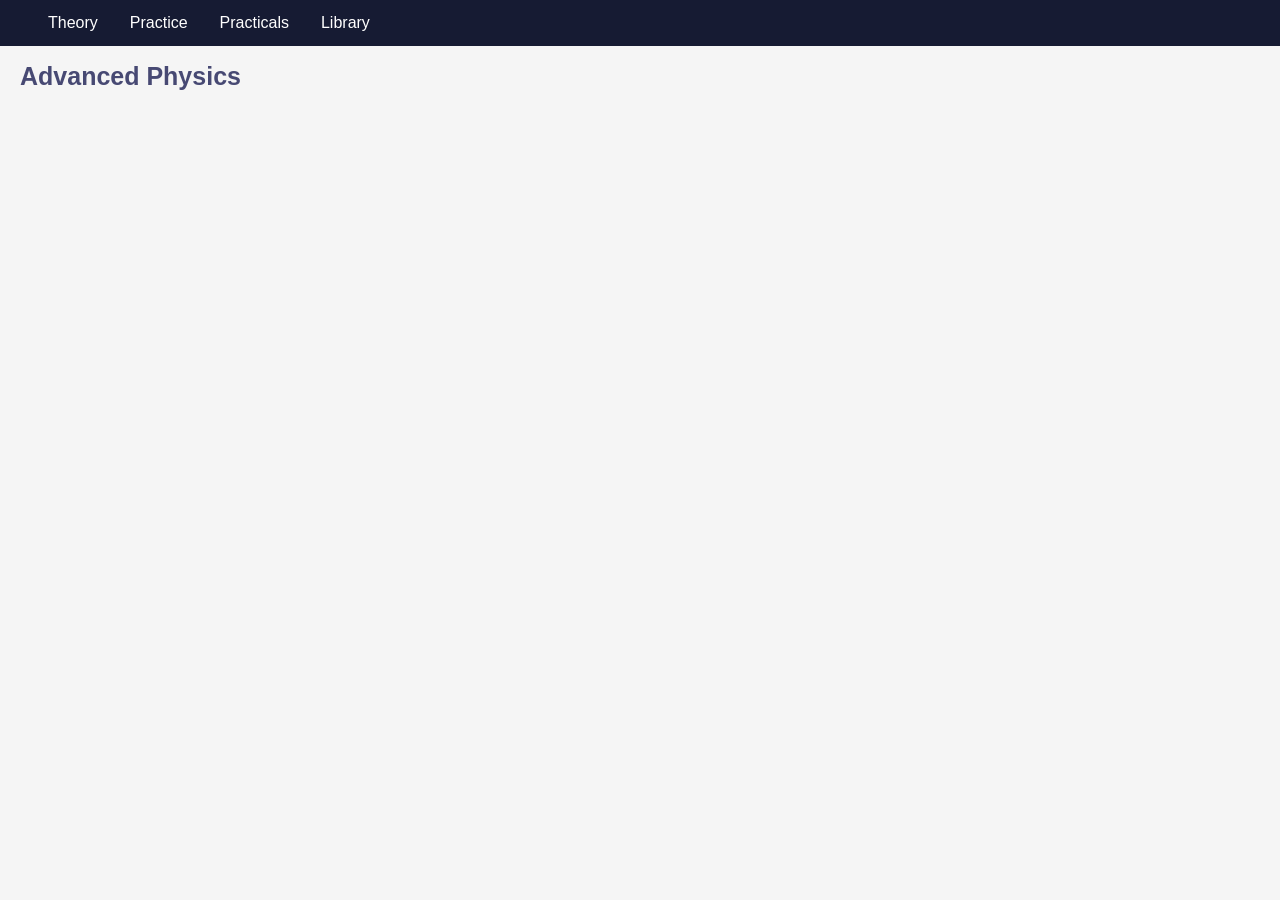
<file: index.html>
<!DOCTYPE html>
<html lang="en">
<head>
    <title>Advanced Physics</title>
    <meta name="viewport" content="width=device-width, initial-scale=1">
    <link rel="stylesheet" href="stylepage2.css">
<!--    <link rel="stylesheet" href="https://cdnjs.cloudflare.com/ajax/libs/font-awesome/4.7.0/css/font-awesome.min.css">-->
    <style>
        .exam-dates{
        height: 80vh;
        display: flex;
        flex-direction: column;
        gap: 10%;
        margin: 1rem;
        margin-bottom: auto;
        margin-top: 10vh;
        }

      p {
        text-align: center;
        color: #810541;
        font-size: 50px;
        margin-top: 0px;
        margin: 0;
        @media (max-width: 800px){
            font-size: 28px;
            }
        }
      h2 {
        color: #474973;
        text-align: center;
        font-size: 60px;
        font-weight: 800;
        margin: 0;
        @media (max-width: 800px){
            font-size: 40px;
            }
        }
      h1 {
        color: #474973;
        font-size: 25px;
        margin: 0;
        margin-top: 1rem;
        @media (max-width: 800px){
            font-size: 18px;
            }
        }
      h3 {
        text-align: center;
        color: #474973;
        font-size: 20px;
        margin: 0;
        }
      h4 {
        text-align: center;
        color: #FF0000;
        font-size: 35px;
        margin: 0;
        }
      h5 {
        text-align: center;
        color: #4E5180;
        font-size: 30px;
        margin: 0;
        }
      h6 {
        text-align: center;
        color: #4E5180;
        font-size: 25px;
        margin: 0;
        }

    </style>
</head>
<body style="background-color:#f5f5f5;">

<div class="navbar">
    <a href="#"></a>
    <div class="dropdown">
        <button class="dropbtn">Theory
            <i class="fa fa-caret-down"></i>
        </button>
<!--        <div class="dropdown-content">-->
<!--            <a href="Content1.html">Knowledge organisers</a>-->
<!--            <a href="Checklists-paper-1.html">Checklists</a>-->
<!--            <a href="lessonslinks1.html">BBC Bitesize lessons</a>-->
<!--            <a href="flashcardsmain1.html">Flashcards</a>-->
<!--&lt;!&ndash;            <a href="#">MCQ</a>&ndash;&gt;-->
<!--            <a href="questionsbytopic1F.html">PPQ by topic F</a>-->
<!--            <a href="questionsbytopic1H.html">PPQ by topic H</a>-->
<!--            <a href="videosmain1.html">Videos</a>-->
<!--            <a href="Topic-booklets-F-1.html">Topic booklets FOUNDATION</a>-->
<!--            <a href="Topic-booklets-H-1.html">Topic booklets HIGHER</a>-->
<!--            <a href="starter-slides-list-paper-1.html">Starter slides</a>-->
<!--            <a href="lessonlinksp1.html">Lessons</a>-->
<!--&lt;!&ndash;            <a href="#">Core practicals</a>&ndash;&gt;-->
<!--        </div>-->
    </div>

    <div class="dropdown">
        <button class="dropbtn">Practice
            <i class="fa fa-caret-down"></i>
        </button>
                <div class="dropdown-content">
                    <a href="practice-measurement.html">Measurement</a>
        <!--            <a href="Checklists-paper-1.html">Checklists</a>-->
        <!--            <a href="lessonslinks1.html">BBC Bitesize lessons</a>-->
        <!--            <a href="flashcardsmain1.html">Flashcards</a>-->
        <!--&lt;!&ndash;            <a href="#">MCQ</a>&ndash;&gt;-->
        <!--            <a href="questionsbytopic1F.html">PPQ by topic F</a>-->
        <!--            <a href="questionsbytopic1H.html">PPQ by topic H</a>-->
        <!--            <a href="videosmain1.html">Videos</a>-->
        <!--            <a href="Topic-booklets-F-1.html">Topic booklets FOUNDATION</a>-->
        <!--            <a href="Topic-booklets-H-1.html">Topic booklets HIGHER</a>-->
        <!--            <a href="starter-slides-list-paper-1.html">Starter slides</a>-->
        <!--            <a href="lessonlinksp1.html">Lessons</a>-->
        <!--&lt;!&ndash;            <a href="#">Core practicals</a>&ndash;&gt;-->
                </div>
    </div>

    <div class="dropdown">
        <button class="dropbtn">Practicals
            <i class="fa fa-caret-down"></i>
        </button>
        <div class="dropdown-content">
        <!--foreach (var paper in Past-paper-2016){
        <a href="@paper.Url">@paper.Name</a>>
        -->

<!--            <a href="Content2.html">Knowledge organisers</a>-->
<!--            <a href="Checklists-paper-2.html">Checklists</a>-->
<!--            <a href="lessonslinks2.html">BBC Bitesize lessons</a>-->
<!--            <a href="flashcardsmain2.html">Flashcards</a>-->
<!--            <a href="questionsbytopic2F.html">PPQ by topic F</a>-->
<!--            <a href="questionsbytopic2H.html">PPQ by topic H</a>-->
<!--            <a href="videosmain2.html">Videos</a>-->
<!--            <a href="Topic-booklets-F-2.html">Topic booklets FOUNDATION</a>-->
<!--            <a href="Topic-booklets-H-2.html">Topic booklets HIGHER</a>-->
<!--            <a href="starter-slides-list-paper-2.html">Starter slides</a>-->
<!--            <a href="lessonlinksp2.html">Lessons</a>-->
<!--            <a href="#">Topic booklets FOUNDATION</a>-->
            <!--            <a href="#">MCQ</a>-->
            <!--            <a href="#">Core practicals</a>-->
        </div>
    </div>

<!--    <a href="past-papers.html">Past papers</a>-->

    <div class="dropdown">
        <button class="dropbtn">Library
            <i class="fa fa-caret-down"></i>
        </button>
        <div class="dropdown-content">
            <a href="library/Cambridge-International-AS-and-A-Level-Physics-Coursebook-by-David-Sang-Graham-Jones-Gurinder-Chadha-and-Richard-Woodside.pdf">Cambridge International A level Physics textbook</a>
            <a href="Lesson-links-A-level-physics-a-for-ocr-revision-guide.html">Cambridge International A level Physics answers</a>
            <a href="library/answers-maths-skills-for-a-level-physics.pdf">A level Physics answers</a>
<!--            <a href="Core-practical-investigating-radiation.html">Paper 1 - Investigating radiation</a>-->
<!--            <a href="Core-practical-investigating-resistance.html" style=" color: #770058">Paper 2 - Investigating resistance</a>-->
<!--            <a href="Core-practical-investigating-density.html" style=" color: #770058">Paper 2 - Investigating density</a>-->
<!--            <a href="Core-practical-investigating-water.html" style=" color: #770058">Paper 2 - Investigating water</a>-->
<!--            <a href="Core-practical-investigating-springs.html" style=" color: #770058">Paper 2 - Investigating springs</a>-->
        </div>
    </div>

<!--    <a href="files/gcse-physics-exam-aid-1ph0-1sc0-june-2025.pdf" target="_blank">Equation list</a>-->

<!--    <a href="mockdatespc.html">Mock date YEAR 11</a>-->
<!--    <div class="dropdown">-->
<!--        <button class="dropbtn">Past papers-->
<!--            <i class="fa fa-caret-down"></i>-->
<!--        </button>-->
<!--        <div class="dropdown-content">-->
<!--&lt;!&ndash;            <button class="dropbtn">2016&ndash;&gt;-->
<!--&lt;!&ndash;               <i class="fa fa-caret-down"></i>&ndash;&gt;-->
<!--&lt;!&ndash;                            <div class="dItem" id="Past-papers" href="#">Paper 1</div>&ndash;&gt;&ndash;&gt;-->
<!--&lt;!&ndash;                <a href="Past-papers/Past-paper-2016/Past-paper-2016-paper-1/1PH0_1H_SAM_QU.pdf" target="_blank">Paper 1</a>&ndash;&gt;-->
<!--&lt;!&ndash;                <a href="Past-papers/Past-paper-2016/Past-paper-2016-paper-2/1PH0_2H_SAM_QU.pdf" target="_blank">Paper 2</a>&ndash;&gt;-->
<!--&lt;!&ndash;            </div>&ndash;&gt;-->
<!--&lt;!&ndash;            <a href="Past-papers/Past-paper-2016/Past-paper-2016-paper-1/1PH0_1H_SAM_QU.pdf" target="_blank">2016</a>&ndash;&gt;-->
<!--            <a href="#">2016</a>-->
<!--            <a href="#">2017</a>-->
<!--            <a href="#">2018</a>-->
<!--            <a href="#">2019</a>-->
<!--            <a href="#">2020</a>-->
<!--            <a href="#">2021</a>-->
<!--            <a href="#">2022</a>-->
<!--            <a href="#">2023</a>-->
<!--            <a href="#">2024</a>-->
<!--        </div>-->
<!--    </div>-->
<!--    <a href="#">Question bank</a>-->
<!--    <div class="dropdown">-->
<!--        <button class="dropbtn">Question bank-->
<!--            <i class="fa fa-caret-down"></i>-->
<!--        </button>-->
<!--        <div class="dropdown-content">-->
<!--            <a href="Past-papers/Past-paper-2016/Past-paper-2016-paper-1/1PH0_1H_SAM_MS.pdf" target="_blank">2016</a>-->
<!--            <a href="#">2017</a>-->
<!--            <a href="#">2018</a>-->
<!--            <a href="#">2019</a>-->
<!--            <a href="#">2020</a>-->
<!--            <a href="#">2021</a>-->
<!--            <a href="#">2022</a>-->
<!--            <a href="#">2023</a>-->
<!--            <a href="#">2024</a>-->
<!--        </div>-->
<!--    </div>-->
<!--    <div class="dropdown">-->
<!--        <button class="dropbtn">Past papers Foundation-->
<!--            <i class="fa fa-caret-down"></i>-->
<!--        </button>-->
<!--        <div class="dropdown-content">-->
<!--            <a href="#">2016</a>-->
<!--            <a href="#">2017</a>-->
<!--            <a href="#">2018</a>-->
<!--            <a href="#">2019</a>-->
<!--            <a href="#">2020</a>-->
<!--            <a href="#">2021</a>-->
<!--            <a href="#">2022</a>-->
<!--            <a href="#">2023</a>-->
<!--            <a href="#">2024</a>-->
<!--        </div>-->
<!--    </div>-->
<!--    <div class="dropdown">-->
<!--        <button class="dropbtn">Past papers Foundation Markschemes-->
<!--            <i class="fa fa-caret-down"></i>-->
<!--        </button>-->
<!--        <div class="dropdown-content">-->
<!--            <a href="#">2016</a>-->
<!--            <a href="#">2017</a>-->
<!--            <a href="#">2018</a>-->
<!--            <a href="#">2019</a>-->
<!--            <a href="#">2020</a>-->
<!--            <a href="#">2021</a>-->
<!--            <a href="#">2022</a>-->
<!--            <a href="#">2023</a>-->
<!--            <a href="#">2024</a>-->
<!--        </div>-->
<!--    </div>-->
</div>
<h1 style=" margin-left: 20px;">Advanced Physics</h1>
<!--<div class="exam-dates">-->

<!--    <div class="paper-one">-->

<!--        <h2>Paper 1</h2>-->
<!--        <h3>Tuesday, 2nd June 2026, am</h3>-->

<!--        <p id="demo"></p>-->
<!--    </div>-->
<!--    <div class="paper-two">-->
<!--        <h2>Paper 2</h2>-->
<!--        <h3>Monday, 15th June 2026, am</h3>-->

<!--        <p id="demo2"></p>-->
<!--    </div>-->

<!--    <div class="year 10">-->
<!--        <h2>Year 10</h2>-->
<!--        <h4>Assessment</h4>-->
<!--        <h4>Wednesday, 4th February 2026</h4>-->
<!--        <h6>Topics:</h6>-->
<!--        <h5>SP1 Motion</h5>-->
<!--        <h5>SP2 Forces and Motion</h5>-->
<!--        <h5>SP6 Radioactivity</h5>-->
<!--    </div>-->
<!--</div>-->


<script>
    // Set the date we're counting down to
    var countDownDate = new Date("June 2, 2026 09:00:00").getTime();

    // Update the count down every 1 second
    var x = setInterval(function() {

      // Get today's date and time
      var now = new Date().getTime();

      // Find the distance between now and the count down date
      var distance = countDownDate - now;

      // Time calculations for days, hours, minutes and seconds
      var days = Math.floor(distance / (1000 * 60 * 60 * 24));
      var hours = Math.floor((distance % (1000 * 60 * 60 * 24)) / (1000 * 60 * 60));
      var minutes = Math.floor((distance % (1000 * 60 * 60)) / (1000 * 60));
      var seconds = Math.floor((distance % (1000 * 60)) / 1000);

      // Output the result in an element with id="demo"
      document.getElementById("demo").innerHTML = days + " days " + hours + "h "
      + minutes + "m " + seconds + "s ";

      // If the count down is over, write some text
      if (distance < 0) {
        clearInterval(x);
        document.getElementById("demo").innerHTML = "EXPIRED";
      }
    }, 1000);
</script>

<script>
    // Set the date we're counting down to
    var countDownDate2 = new Date("June 15, 2026 09:00:00").getTime();

    // Update the count down every 1 second
    var x = setInterval(function() {

      // Get today's date and time
      var now = new Date().getTime();

      // Find the distance between now and the count down date
      var distance2 = countDownDate2 - now;

      // Time calculations for days, hours, minutes and seconds
      var days = Math.floor(distance2 / (1000 * 60 * 60 * 24));
      var hours = Math.floor((distance2 % (1000 * 60 * 60 * 24)) / (1000 * 60 * 60));
      var minutes = Math.floor((distance2 % (1000 * 60 * 60)) / (1000 * 60));
      var seconds = Math.floor((distance2 % (1000 * 60)) / 1000);

      // Output the result in an element with id="demo2"
      document.getElementById("demo2").innerHTML = days + " days " + hours + "h "
      + minutes + "m " + seconds + "s ";

      // If the count down is over, write some text
      if (distance2 < 0) {
        clearInterval(x);
        document.getElementById("demo2").innerHTML = "EXPIRED";
      }
    }, 1000);
</script>


</body>
</html>
</file>
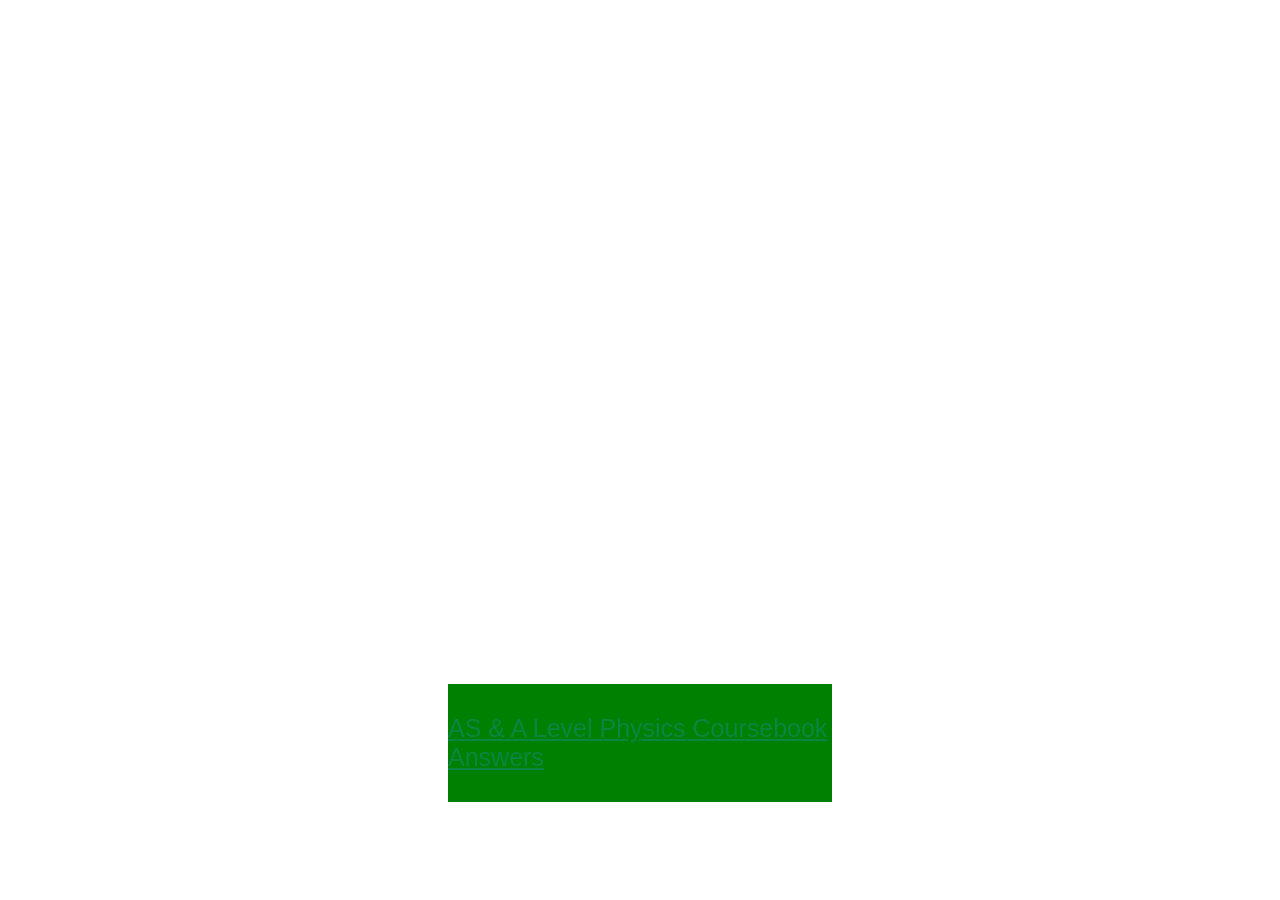
<file: Lesson-links-A-level-physics-a-for-ocr-revision-guide.html>
<!DOCTYPE html>
<html lang="en">
<head>
    <meta charset="UTF-8">
    <title>Cambridge International A level Answers</title>
    <meta name="viewport" content="width=device-width, initial-scale=1">
    <link rel="stylesheet" href="stylepage-lesson-forces-and-matter.css">
</head>
<body>

<iframe class="scribd_iframe_embed" title="AS &amp; A Level Physics Coursebook Answers" src="https://www.scribd.com/embeds/703050513/content?start_page=6&view_mode=scroll&access_key=key-StdWjCJRaMgkh7nqMhze" tabindex="0" data-auto-height="true" data-aspect-ratio="0.7080062794348508" scrolling="no" width="100%" height="600" frameborder="0" ></iframe> <p style="margin: 12px auto 6px auto; font-family: Helvetica,Arial,Sans-serif; font-size: 14px; line-height: normal; display: block;"> <a title="View AS &amp; A Level Physics Coursebook Answers on Scribd" href="https://www.scribd.com/document/703050513/AS-A-Level-Physics-Coursebook-Answers#from_embed" style="color: #098642; text-decoration: underline;"> AS &amp; A Level Physics Coursebook Answers </a></p>
</body>
</html>
</file>
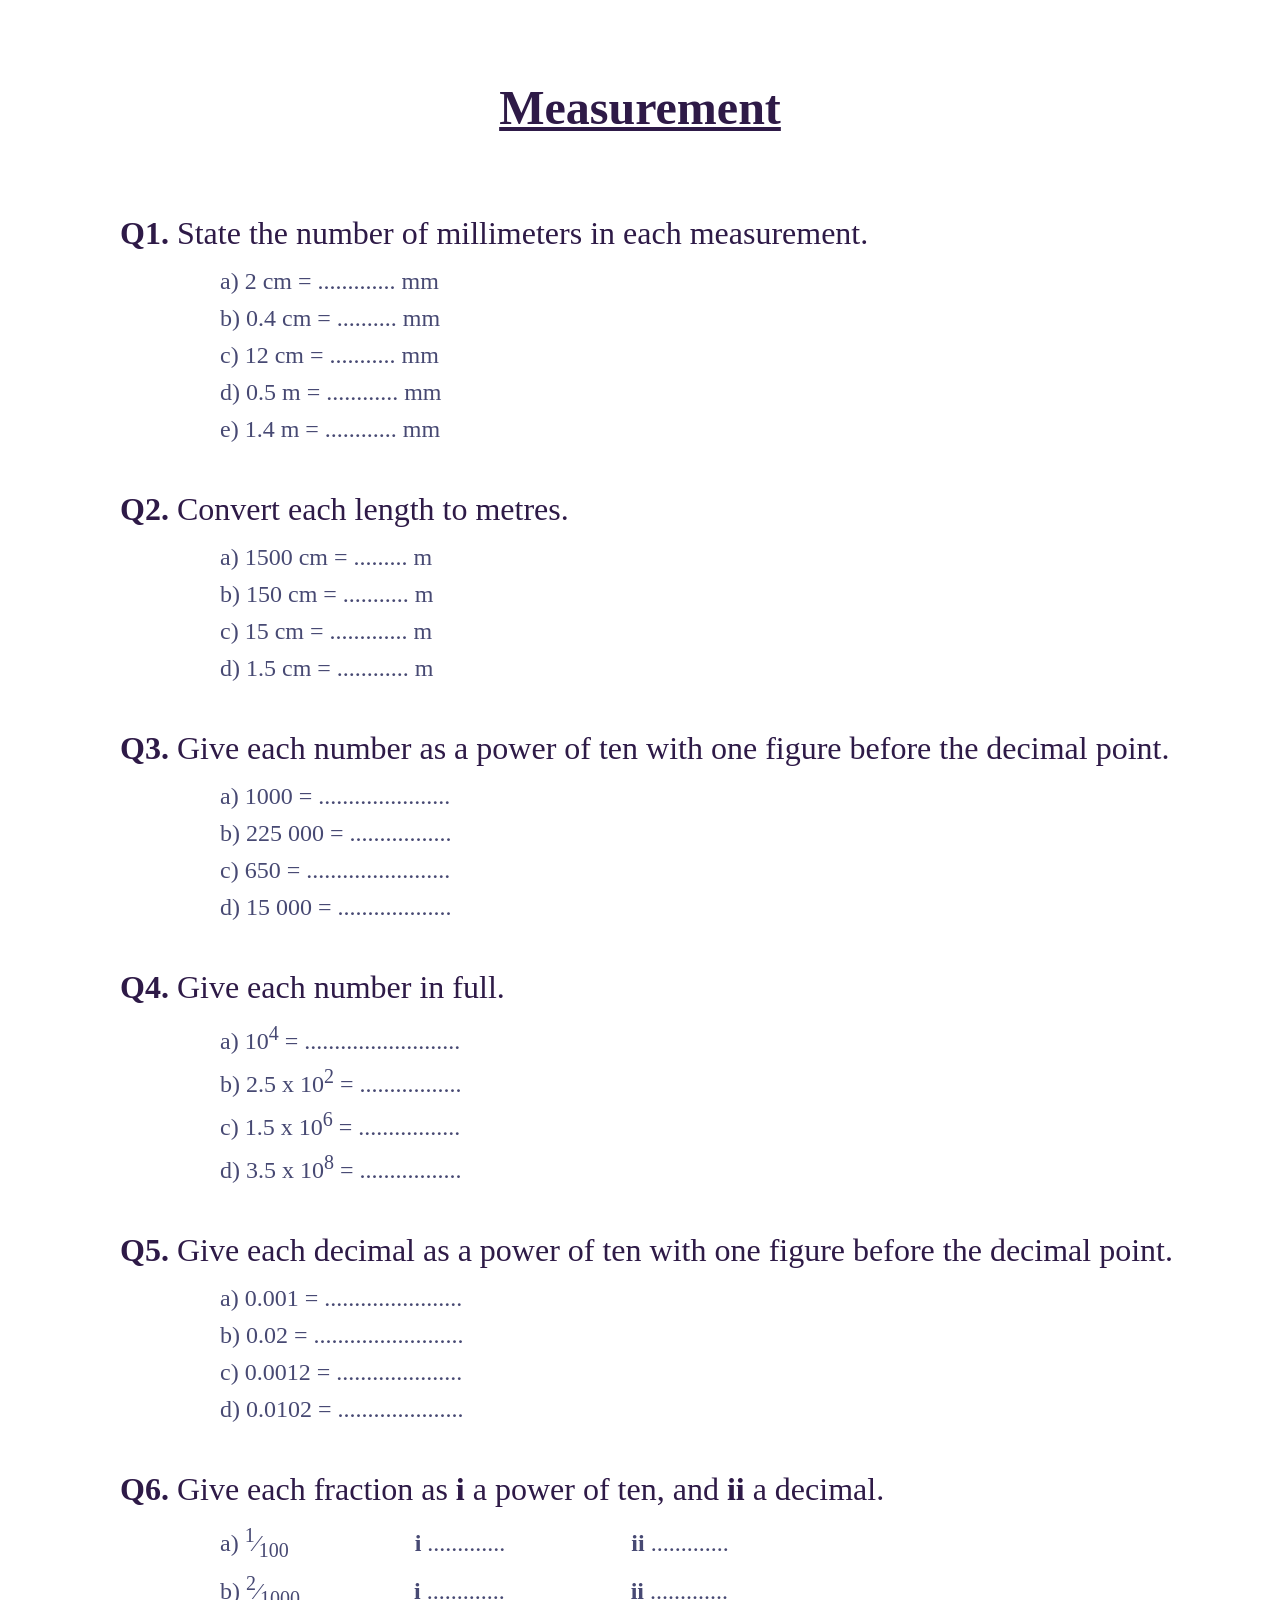
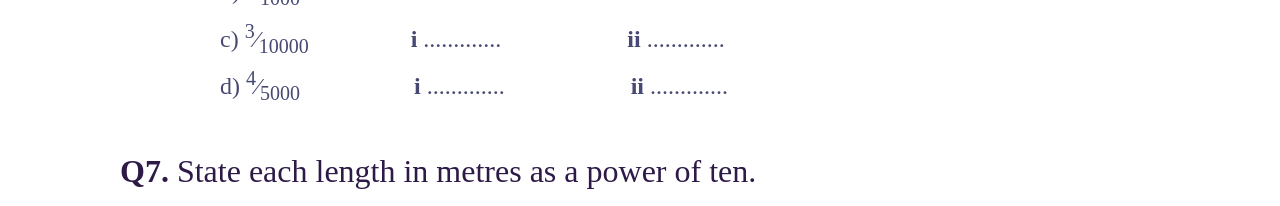
<file: practice-measurement.html>
<!DOCTYPE html>
<html lang="en">
<head>
    <meta charset="UTF-8">
    <title>Measurement</title>
    <meta name="viewport" content="width=device-width, initial-scale=1">
    <link rel="stylesheet" href="stylepage-lesson-practice.css">
</head>
<body>

<h1>Measurement</h1>

<h2><b>Q1.</b> State the number of millimeters in each measurement.</h2>
<h3>a) 2 cm = ............. mm</h3>
<h3>b) 0.4 cm = .......... mm</h3>
<h3>c) 12 cm = ........... mm</h3>
<h3>d) 0.5 m = ............ mm</h3>
<h3>e) 1.4 m = ............ mm</h3>

<h2><b>Q2.</b> Convert each length to metres.</h2>
<h3>a) 1500 cm = ......... m</h3>
<h3>b) 150 cm = ........... m</h3>
<h3>c) 15 cm = ............. m</h3>
<h3>d) 1.5 cm = ............ m</h3>

<h2><b>Q3.</b> Give each number as a power of ten with one figure before the decimal point.</h2>
<h3>a) 1000 = ......................</h3>
<h3>b) 225 000 = .................</h3>
<h3>c) 650 = ........................</h3>
<h3>d) 15 000 = ...................</h3>

<h2><b>Q4.</b> Give each number in full.</h2>
<h3>a) 10<sup>4</sup> = ..........................</h3>
<h3>b) 2.5 x 10<sup>2</sup> = .................</h3>
<h3>c) 1.5 x 10<sup>6</sup> = .................</h3>
<h3>d) 3.5 x 10<sup>8</sup> = .................</h3>

<h2><b>Q5.</b> Give each decimal as a power of ten with one figure before the decimal point.</h2>
<h3>a) 0.001 = .......................</h3>
<h3>b) 0.02 = .........................</h3>
<h3>c) 0.0012 = .....................</h3>
<h3>d) 0.0102 = .....................</h3>

<h2><b>Q6.</b> Give each fraction as <b>i</b> a power of ten, and <b>ii</b> a decimal.</h2>
<h3>a) <sup>1</sup>&frasl;<sub>100</sub> &emsp; &emsp; &emsp; &emsp; <b>i</b> ............. &emsp; &emsp; &emsp; &emsp; <b>ii</b> ............. </h3>
<h3>b) <sup>2</sup>&frasl;<sub>1000</sub> &emsp; &emsp; &emsp; &ensp; <b>i</b> ............. &emsp; &emsp; &emsp; &emsp; <b>ii</b> ............. </h3>
<h3>c) <sup>3</sup>&frasl;<sub>10000</sub> &emsp; &emsp; &ensp; &ensp; <b>i</b> ............. &emsp; &emsp; &emsp; &emsp; <b>ii</b> ............. </h3>
<h3>d) <sup>4</sup>&frasl;<sub>5000</sub> &emsp; &emsp; &emsp; &ensp; <b>i</b> ............. &emsp; &emsp; &emsp; &emsp; <b>ii</b> ............. </h3>

<h2><b>Q7.</b> State each length in metres as a power of ten.</h2>

</body>
</html>
</file>
<file: stylepage2.css>
body {
          font-family: Arial, Helvetica, sans-serif;
          margin: 0;
        }

        .navbar {
          overflow: hidden;
          background-color: #161b33;
          width: 100%;
        }

        .navbar a {
          float: left;
          font-size: 16px;
          color: white;
          text-align: center;
          padding: 14px 16px;
          text-decoration: none;
        }

        .dropdown {
          float: left;
          overflow: hidden;
        }

        .dropdown .dropbtn {
          font-size: 16px;
          border: none;
          outline: none;
          color: white;
          padding: 14px 16px;
          background-color: inherit;
          font-family: inherit;
          margin: 0;
        }

        .navbar a:hover, .dropdown:hover .dropbtn {
          background-color: #a69cac;
          color: #161b33;
        }

        .dropdown-content {
          display: none;
          position: absolute;
          background-color: #f9f9f9;
          min-width: 160px;
          box-shadow: 0px 8px 16px 0px rgba(0,0,0,0.2);
          z-index: 1;
        }

        .dropdown-content a {
          float: none;
          color: black;
          padding: 12px 16px;
          text-decoration: none;
          display: block;
          text-align: left;
        }

        .dropdown-content a:hover {
          background-color: #ddd;
        }

        .dropdown:hover .dropdown-content {
          display: block;
        }
</file>
<file: stylepage-lesson-forces-and-matter.css>
*{
margin: 0;
padding: 0;
-webkit-box-sizing: border-box;
   box-sizing: border-box;
}

h1{
font-size: 3.5rem;
font-family: 'Montserrat';
font-weight: 900;
color: #2E1A47;
text-align: center;
margin-top: 5rem;
margin-bottom: 3.5rem;
text-decoration-line: underline;
@media (max-width: 800px){
     font-size: 25px;
     }
}

h2{
font-size: 2.5rem;
font-family: 'Montserrat';
font-weight: normal;
color: #2E1A47;
text-align: center;
margin-top: 2rem;
margin-bottom: 1.0rem;
@media (max-width: 800px){
     font-size: 20px;
     }
}

.wrapper{
width: 90%;
margin: 0 auto;
max-width: 80rem;
}

.cols{
display: -webkit-box;
display: -ms-flexbox;
display: flex;
-ms-flex-wrap: wrap;
flex-wrap: wrap;
-webkit-box-pack: center;
-ms-flex-pack: center;
   justify-content: center;
}

.col{
width: calc(25% - 2rem);
margin: 1rem;
margin-bottom: 20rem;
cursor: pointer;
}

.container{
-webkit-transform-style: preserve-3d;
   transform-style: preserve-3d;
-webkit-perspective: 1000px;
     perspective: 1000px;
}

.front,
.back{
background-size: cover;
box-shadow: 0 4px 8px 0 rgba(0,0,0,0.25);
border-radius: 10px;
background-position: center;
-webkit-transition: -webkit-transform .7s cubic-bezier(0.4, 0.2, 0.2, 1);
transition: -webkit-transform .7s cubic-bezier(0.4, 0.2, 0.2, 1);
-o-transition: transform .7s cubic-bezier(0.4, 0.2, 0.2, 1);
transition: transform .7s cubic-bezier(0.4, 0.2, 0.2, 1);
transition: transform .7s cubic-bezier(0.4, 0.2, 0.2, 1), -webkit-transform .7s cubic-bezier(0.4, 0.2, 0.2, 1);
-webkit-backface-visibility: hidden;
     backface-visibility: hidden;
text-align: center;
min-height: 280px;
height: auto;
border-radius: 10px;
color: #fff;
font-size: 2rem;
}

.back{
background: #cedce7;
background: -webkit-linear-gradient(45deg,  #cedce7 0%,#596a72 100%);
background: -o-linear-gradient(45deg,  #cedce7 0%,#596a72 100%);
background: linear-gradient(45deg,  #cedce7 0%,#596a72 100%);
}

.front:after{
position: absolute;
top: 0;
left: 0;
z-index: 1;
width: 100%;
height: 100%;
content: '';
display: block;
/* opacity of the card */
opacity: 1;
/* front card colour */
background-color: #033E3E;
-webkit-backface-visibility: hidden;
     backface-visibility: hidden;
border-radius: 10px;
}
.container:hover .front,
.container:hover .back{
-webkit-transition: -webkit-transform .7s cubic-bezier(0.4, 0.2, 0.2, 1);
transition: -webkit-transform .7s cubic-bezier(0.4, 0.2, 0.2, 1);
-o-transition: transform .7s cubic-bezier(0.4, 0.2, 0.2, 1);
transition: transform .7s cubic-bezier(0.4, 0.2, 0.2, 1);
transition: transform .7s cubic-bezier(0.4, 0.2, 0.2, 1), -webkit-transform .7s cubic-bezier(0.4, 0.2, 0.2, 1);
}

.back{
position: absolute;
top: 0;
left: 0;
width: 100%;
}

.inner{
-webkit-transform: translateY(-50%) translateZ(60px) scale(0.94);
     transform: translateY(-50%) translateZ(60px) scale(0.94);
top: 50%;
position: absolute;
left: 0;
width: 100%;
padding: 2rem;
-webkit-box-sizing: border-box;
     box-sizing: border-box;
outline: 1px solid transparent;
-webkit-perspective: inherit;
     perspective: inherit;
z-index: 2;
}

.container .back{
-webkit-transform: rotateY(180deg);
     transform: rotateY(180deg);
-webkit-transform-style: preserve-3d;
     transform-style: preserve-3d;
}

.container .front{
-webkit-transform: rotateY(0deg);
     transform: rotateY(0deg);
-webkit-transform-style: preserve-3d;
     transform-style: preserve-3d;
}

.container:hover .back{
-webkit-transform: rotateY(0deg);
   transform: rotateY(0deg);
-webkit-transform-style: preserve-3d;
   transform-style: preserve-3d;
}

.container:hover .front{
-webkit-transform: rotateY(-180deg);
   transform: rotateY(-180deg);
-webkit-transform-style: preserve-3d;
   transform-style: preserve-3d;
}

.front .inner p{
font-size: 1.8rem;
margin-bottom: 2rem;
position: relative;
}

.front .inner p:after{
<!--  content: '';-->
width: 4rem;
height: 2px;
position: absolute;
background: #C6D4DF;
display: block;
left: 0;
right: 0;
margin: 0 auto;
bottom: -.75rem;
}

.front .inner span{
color: rgba(255,255,255,0.7);
font-family: 'Montserrat';
font-weight: 300;
}

@media screen and (max-width: 64rem){
.col{
width: calc(33.333333% - 2rem);
}
}

@media screen and (max-width: 48rem){
.col{
width: calc(50% - 2rem);
}
}

@media screen and (max-width: 32rem){
.col{
width: 100%;
margin: 0 0 2rem 0;
}
}

h3 {
 text-align: center;
 color: #474973;
 font-size: 40px;
 margin-top: 180px;
 @media (max-width: 800px){
     font-size: 25px;
     }
 }
h4 {
 text-align: center;
 color: #474973;
 font-size: 40px;
 margin-top: 10px;
 margin-bottom: 500px;
 @media (max-width: 800px){
     font-size: 25px;
     }
 }
h5 {
 text-align: center;
 color: #474973;
 font-size: 40px;
 margin-top: 10px;
 margin-bottom: 50px;
 @media (max-width: 800px){
     font-size: 25px;
     }
 }
img {
 width: 900px;
 margin-top: 50px;
 margin-bottom: 130px;
 @media (max-width: 800px){
     width: 100%;
     }
 }
div.center {
 text-align: center;
 margin-top: 300px;
 margin-bottom: 300px;

@media (max-width: 600px) {iframe {
      width: auto;
      height: auto;
      }
 }
 }

    a {
             padding-top: 30px;
             padding-bottom: 30px;
             padding-left: 0;
             padding-right: 0;
             display: block;
             margin-left: auto;
             margin-right: auto;
             margin-bottom: 80px;
             margin-top: 80px;
             font-size: 25px;
             background-color: #008000;
             width: 30%;
             color: white;
             @media (max-width: 600px){
             font-size: 20px;
             width: 100%;
             }

        }
</file>
<file: stylepage-lesson-practice.css>
*{
margin: 0;
padding: 0;
-webkit-box-sizing: border-box;
   box-sizing: border-box;
}

h1{
font-size: 3.0rem;
font-family: 'Montserrat';
font-weight: 900;
color: #2E1A47;
text-align: center;
margin-top: 5rem;
margin-bottom: 5rem;
text-decoration-line: underline;
@media (max-width: 800px){
     font-size: 25px;
     }
}

h2{
font-size: 2.0rem;
font-family: 'Montserrat';
font-weight: normal;
color: #2E1A47;
text-align: left;
margin-top: 3rem;
margin-bottom: 1.0rem;
margin-left: 120px;
margin-right: 100px;
@media (max-width: 800px){
     font-size: 20px;
     margin-left: 20px;
     margin-right: 20px;
     }
}

h3 {
 text-align: left;
 font-family: 'Montserrat';
 color: #474973;
 font-size: 1.5rem;
 margin-top: 10px;
 margin-left: 220px;
 font-weight: normal;
 text-align-last: left;
 @media (max-width: 800px){
     font-size: 18px;
     margin-left: 30px;
     }
 }

.wrapper{
width: 90%;
margin: 0 auto;
max-width: 80rem;
}

.cols{
display: -webkit-box;
display: -ms-flexbox;
display: flex;
-ms-flex-wrap: wrap;
flex-wrap: wrap;
-webkit-box-pack: center;
-ms-flex-pack: center;
   justify-content: center;
}

.col{
width: calc(25% - 2rem);
margin: 1rem;
margin-bottom: 20rem;
cursor: pointer;
}

.container{
-webkit-transform-style: preserve-3d;
   transform-style: preserve-3d;
-webkit-perspective: 1000px;
     perspective: 1000px;
}

.front,
.back{
background-size: cover;
box-shadow: 0 4px 8px 0 rgba(0,0,0,0.25);
border-radius: 10px;
background-position: center;
-webkit-transition: -webkit-transform .7s cubic-bezier(0.4, 0.2, 0.2, 1);
transition: -webkit-transform .7s cubic-bezier(0.4, 0.2, 0.2, 1);
-o-transition: transform .7s cubic-bezier(0.4, 0.2, 0.2, 1);
transition: transform .7s cubic-bezier(0.4, 0.2, 0.2, 1);
transition: transform .7s cubic-bezier(0.4, 0.2, 0.2, 1), -webkit-transform .7s cubic-bezier(0.4, 0.2, 0.2, 1);
-webkit-backface-visibility: hidden;
     backface-visibility: hidden;
text-align: center;
min-height: 280px;
height: auto;
border-radius: 10px;
color: #fff;
font-size: 2rem;
}

.back{
background: #cedce7;
background: -webkit-linear-gradient(45deg,  #cedce7 0%,#596a72 100%);
background: -o-linear-gradient(45deg,  #cedce7 0%,#596a72 100%);
background: linear-gradient(45deg,  #cedce7 0%,#596a72 100%);
}

.front:after{
position: absolute;
top: 0;
left: 0;
z-index: 1;
width: 100%;
height: 100%;
content: '';
display: block;
/* opacity of the card */
opacity: 1;
/* front card colour */
background-color: #FF5F1F;
-webkit-backface-visibility: hidden;
     backface-visibility: hidden;
border-radius: 10px;
}
.container:hover .front,
.container:hover .back{
-webkit-transition: -webkit-transform .7s cubic-bezier(0.4, 0.2, 0.2, 1);
transition: -webkit-transform .7s cubic-bezier(0.4, 0.2, 0.2, 1);
-o-transition: transform .7s cubic-bezier(0.4, 0.2, 0.2, 1);
transition: transform .7s cubic-bezier(0.4, 0.2, 0.2, 1);
transition: transform .7s cubic-bezier(0.4, 0.2, 0.2, 1), -webkit-transform .7s cubic-bezier(0.4, 0.2, 0.2, 1);
}

.back{
position: absolute;
top: 0;
left: 0;
width: 100%;
}

.inner{
-webkit-transform: translateY(-50%) translateZ(60px) scale(0.94);
     transform: translateY(-50%) translateZ(60px) scale(0.94);
top: 50%;
position: absolute;
left: 0;
width: 100%;
padding: 2rem;
-webkit-box-sizing: border-box;
     box-sizing: border-box;
outline: 1px solid transparent;
-webkit-perspective: inherit;
     perspective: inherit;
z-index: 2;
}

.container .back{
-webkit-transform: rotateY(180deg);
     transform: rotateY(180deg);
-webkit-transform-style: preserve-3d;
     transform-style: preserve-3d;
}

.container .front{
-webkit-transform: rotateY(0deg);
     transform: rotateY(0deg);
-webkit-transform-style: preserve-3d;
     transform-style: preserve-3d;
}

.container:hover .back{
-webkit-transform: rotateY(0deg);
   transform: rotateY(0deg);
-webkit-transform-style: preserve-3d;
   transform-style: preserve-3d;
}

.container:hover .front{
-webkit-transform: rotateY(-180deg);
   transform: rotateY(-180deg);
-webkit-transform-style: preserve-3d;
   transform-style: preserve-3d;
}

.front .inner p{
font-size: 1.8rem;
margin-bottom: 2rem;
position: relative;
}

.front .inner p:after{
<!--  content: '';-->
width: 4rem;
height: 2px;
position: absolute;
background: #C6D4DF;
display: block;
left: 0;
right: 0;
margin: 0 auto;
bottom: -.75rem;
}

.front .inner span{
color: rgba(255,255,255,0.7);
font-family: 'Montserrat';
font-weight: 300;
}

@media screen and (max-width: 64rem){
.col{
width: calc(33.333333% - 2rem);
}
}

@media screen and (max-width: 48rem){
.col{
width: calc(50% - 2rem);
}
}

@media screen and (max-width: 32rem){
.col{
width: 100%;
margin: 0 0 2rem 0;
}
}

h4 {
 text-align: center;
 color: #474973;
 font-size: 40px;
 margin-top: 10px;
 margin-bottom: 500px;
 @media (max-width: 800px){
     font-size: 25px;
     }
 }
h5 {
 text-align: center;
 color: #474973;
 font-size: 40px;
 margin-top: 10px;
 margin-bottom: 50px;
 @media (max-width: 800px){
     font-size: 25px;
     }
 }
img {
 width: 900px;
 margin-top: 50px;
 margin-bottom: 130px;
 @media (max-width: 800px){
     width: 100%;
     }
 }
div.center {
 text-align: center;
 margin-top: 300px;
 margin-bottom: 300px;

@media (max-width: 600px) {iframe {
      width: auto;
      height: auto;
      }
 }
 }

    a {
             padding-top: 30px;
             padding-bottom: 30px;
             padding-left: 0;
             padding-right: 0;
             display: block;
             margin-left: auto;
             margin-right: auto;
             margin-bottom: 80px;
             margin-top: 80px;
             font-size: 25px;
             background-color: #008000;
             width: 30%;
             color: white;
             @media (max-width: 600px){
             font-size: 20px;
             width: 100%;
             }

        }
</file>
